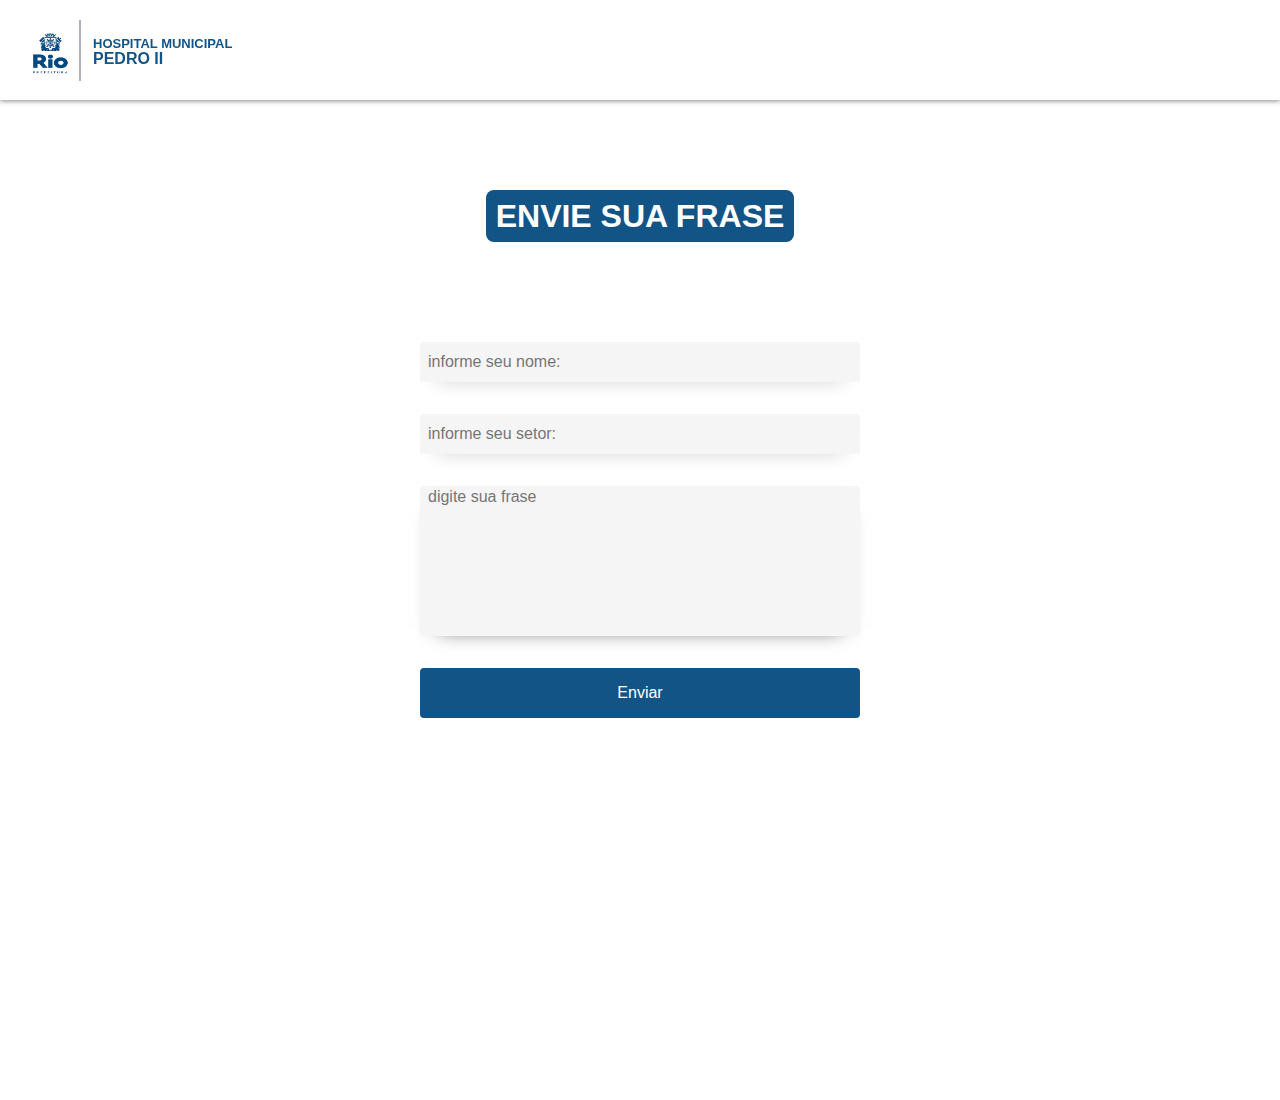
<file: src/pages/frases.html>
<!DOCTYPE html>
<html lang="pt-br">
<head>
    <meta charset="UTF-8">
    <meta name="viewport" content="width=device-width, initial-scale=1.0">
    <link rel="stylesheet" href="../styles/reset.css">
    <link rel="stylesheet" href="../styles/index.css">
    <title>Envie sua Frase</title>
</head>
<body>
    <div id="header__container">
        <div class="header__logo">
            <img src="../../src/assets/img/logo.png" alt="logo">
            <div class="header__logo--text">
                <p><strong>hospital municipal</strong><br>pedro II</p>
            </div>
        </div>
        <div class="menu">

        </div>
    </div>
    <div class="main">
        <div>
            <h1>Envie sua frase</h1>
        </div>
        <form action="" method="post">
            <input type="text" name="nome" placeholder="informe seu nome:" required>
            <input type="text" name="setor" placeholder="informe seu setor:" required>
            <textarea name="frase" placeholder="digite sua frase" required></textarea>
            <button>Enviar</button>
        </form>
    </div>
</body>
</html>
</file>
<file: src/styles/index.css>
body{
    overflow-x: hidden;
    
}

#header__container{
    height: 100px;
    width: 100vw;   
    padding: 20px;
    box-shadow: 0px 1px 5px 0px #888888;
    position: fixed;
    top: 0;
    left: 0;
    z-index: 999;
    background-color: #fff;   

}

.header__logo{
    display: flex;
    flex-direction: row;
    align-items: center;
    gap: 12px;
}

.header__logo img{
    height: 61px;
    width: 61px;
    border-right: 2px solid rgba(35, 35, 77, 0.356);
}

.header__logo--text{
    text-transform: uppercase;
    color: #135487;
    font-weight: 700;
}

.header__logo--text strong{
    font-weight: 700;
    font-size: 13px;
}

.main{
    min-height: 100vh;
    margin: 0 auto;
    margin-top: 150px;   
    max-width: 980px;
    margin-bottom: 50px;    
    padding: 40px;
    display: flex;
    flex-direction: column;
    align-items: center;
    
}

.main h1{    
    text-align: center;
    font-size: 1.2rem;
    text-transform: uppercase;
    font-weight: 700;
    margin-bottom: 80px;
    background-color: #135487;
    display: inline-block;
    color: #fff;
    padding: 10px;
    border-radius: 8px;
    

    @media (min-width: 768px){
        font-size: 2rem;
    }

}

.shortcuts__container{
    display: flex;
    justify-content: center;
}

.shortcuts__list{       
    display: flex;
    flex-wrap: wrap;
    justify-content: space-between;       
    gap: 50px;    
    
}

.shortcuts__list li {    
    min-width: 250px;
    min-height: 80px;
    display: flex;
    justify-content: center;
    align-items: center;
    flex-direction: column;    
    padding: 5px;
    border-radius: 10px;
    border: 1px solid transparent;
    flex: 1;

    @media (min-width: 768px){
        flex: none;
        
    }    
    
}

.shortcuts__list li:hover{
    border: 1px solid #135487;
    transition: 0.5s;
    border-radius: 10px;
    
}

.list__img{
    width: 200px;
    height: 80px;
    border-radius: 10px;
    box-shadow: 0px 10px 20px -18px;    
}



.footer{
    height: 40px;
    background: #135487;
}


.description__container{
    margin-top: 8px;
}

.description__container p{
    font-weight: bold;
    text-align: center;
    color: #135487;
    font-size: 12px;
    
}


form{
    /* border: 2px solid red; */
    display: flex;
    flex-direction: column;
    width: 350px;
    justify-content: center;
    gap: 32px;
    padding: 20px;
    
    @media (min-width: 768px){
        width: 480px;
        
    }
}

form input, textarea{
    background-color: #f5f5f5;
    color: #242424;
    padding: .15rem .5rem;
    min-height: 40px;
    border-radius: 4px;
    outline: none;
    border: none;
    line-height: 1.15;
    box-shadow: 0px 10px 20px -18px;
}

form input:focus{
    border-bottom: 2px solid #5b5fc7;
    border-radius: 4px 4px 2px 2px;
}

form textarea:focus{
    border-bottom: 2px solid #5b5fc7;
    border-radius: 4px 4px 2px 2px;
}

input:hover {
    outline: 1px solid lightgrey;
}

textarea:hover {
    outline: 1px solid lightgrey;
}

textarea{
    resize: none;
    height: 150px;
}

button{
    padding: 15px;
    background: #135487;
    color: white;
    box-shadow: 0px 10px 20px -18px;
    border-radius: 4px;
    border: 2px solid #135487;
}

button:hover{
    background-color: #fff;
    color: #135487;
    font-weight: bold;
    transition: 0.2s;
    cursor: pointer;
}


.banner{
    margin-bottom: 80px;
    /* border: 2px solid red; */
    height: 200px;
    border-radius: 4px;
    box-shadow: 0px 10px 20px -18px;
    
    @media (min-width: 780px) {
        width: 800px;
    }
}



.banner .banner__image{
    width: 100%;
    height: 100%;
    border-radius: 4px;
}
</file>
